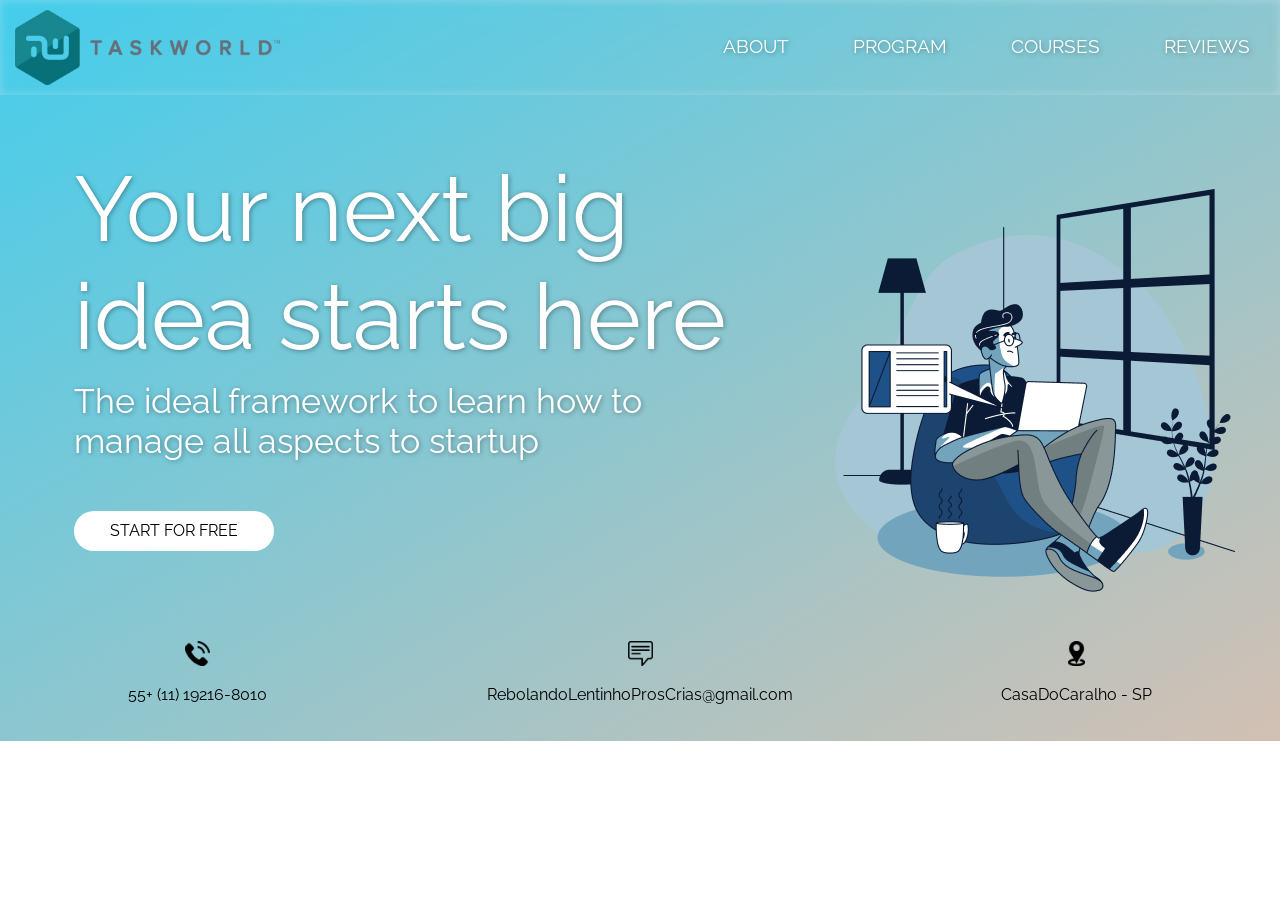
<file: Estudo(002)/Desafio(004)/index.html>
<!DOCTYPE html>
<html lang="en">
<head>
    <meta charset="UTF-8">
    <meta name="viewport" content="width=device-width, initial-scale=1.0">
    <title>TaskWorld</title>
    <link rel="shortcut icon" href="Imagens/Logo.png" type="image/x-icon">
    <link rel="stylesheet" href="style.css">
</head>
<body>
    <header id="HeaderPrincipal">
        <header id="Logo">
        </header>
        <nav>
            <a href="">ABOUT</a>
            <a href="">PROGRAM</a>
            <a href="">COURSES</a>
            <a href="">REVIEWS</a>
        </nav>
    </header>
    <main>
        <section>
            <h1>
            Your next big <br> idea starts here
            </h1>
            <article>
                The ideal framework to learn how to <br> manage all aspects to startup
            </article>
            <aside>
                <a href="PáginaTroll.html" target="_self">START FOR FREE</a>
            </aside>
            <figure id="img">
                <img src="Imagens/CarinhaEstudando.png" alt="CaraEstudando">
            </figure>
        </section>
    </main>
    <footer>
        <aside id="aside1">
            <img src="Imagens/TrocaçãoDeLábios.png" alt="IconeDeTelefone">
            <p>55+ (11) 19216-8010</p>
        </aside>
        <aside id="aside2">
            <img src="Imagens/Chat.png" alt="IconeDeMensagens">
            <p>RebolandoLentinhoProsCrias@gmail.com</p>
        </aside>
        <aside id="aside3">
            <img src="Imagens/Localização.png" alt="IconeDeLocalização">
            <p>CasaDoCaralho - SP</p>
        </aside>
    </footer>
</body>
</html>
</file>
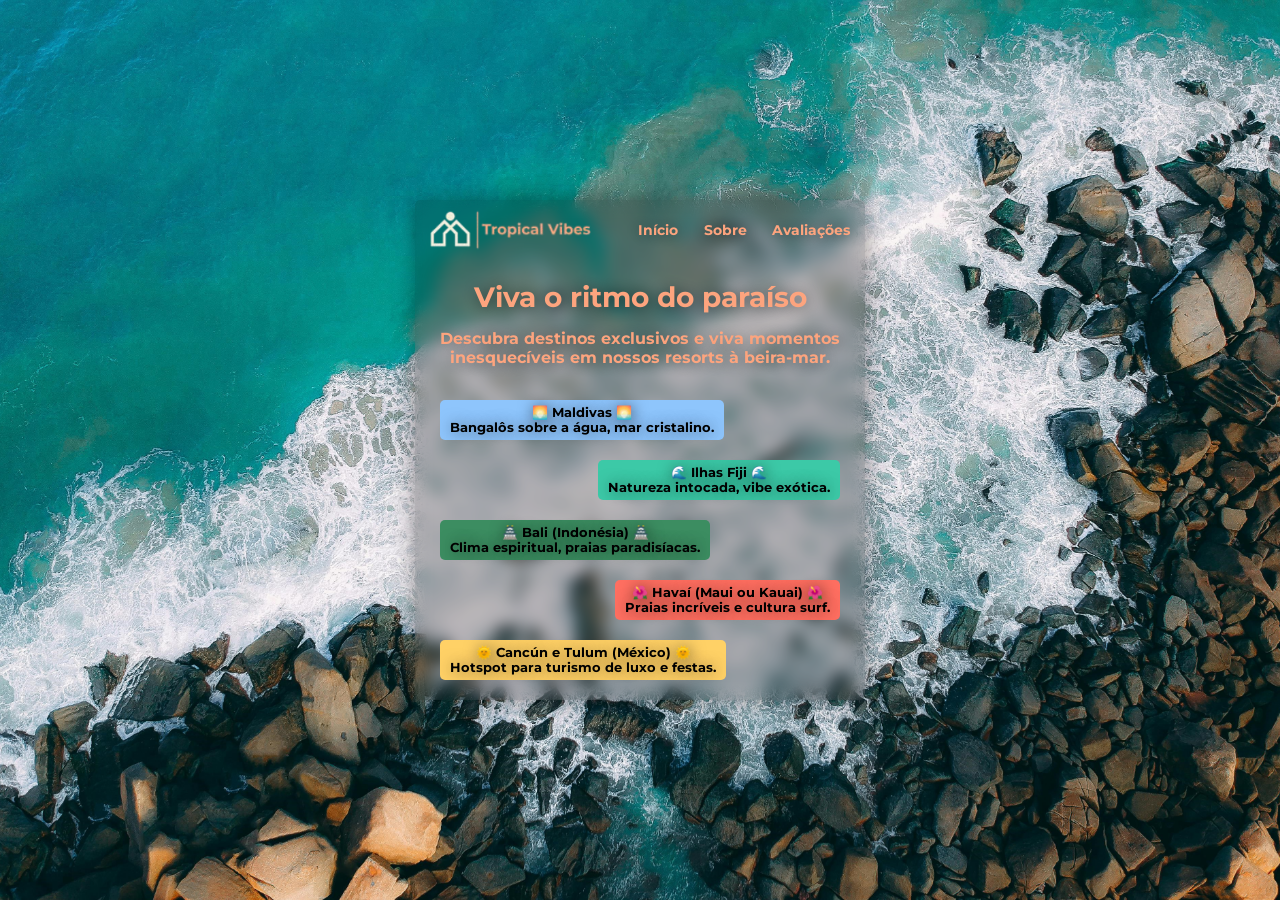
<file: Estudo(002)/Desafio(005)/index.html>
<!DOCTYPE html>
<html lang="pt-br">
<head>
    <meta charset="UTF-8">
    <meta name="viewport" content="width=device-width, initial-scale=1.0">
    <title>Tropical Vibes</title>
    <link rel="stylesheet" href="style.css">
    <link rel="shortcut icon" href="Recursos/Favi.ico" type="image/x-icon">
</head>
<body>
    <main>
        <header id="HeaderPrincipal">
            <figure>
            </figure>
            <nav>
                <a href="">
                    Início
                </a>
                <a href="">
                    Sobre
                </a>
                <a href="">
                    Avaliações
                </a>
            </nav>
        </header>
        <article>
            <h1>
                Viva o ritmo do paraíso
            </h1>
            <h2>
                Descubra destinos exclusivos e viva momentos <br> inesquecíveis em nossos resorts à beira-mar.
            </h2>
            <a href="index(Maldivas).html" target="_self" id="a1">
                🌅 Maldivas 🌅 <br> Bangalôs sobre a água, mar cristalino.
            </a>
            <a href="index(Fiji).html" target="_self" id="a2">
                🌊 Ilhas Fiji 🌊 <br> Natureza intocada, vibe exótica.
            </a>
            <a href="index(Bali).html" target="_self" id="a3">
                🏯 Bali (Indonésia) 🏯 <br> Clima espiritual, praias paradisíacas.
            </a>
            <a href="index(Havai).html" target="_self" id="a4">
                🌺 Havaí (Maui ou Kauai) 🌺 <br> Praias incríveis e cultura surf.
            </a>
            <a href="index(Cancun).html" target="_self" id="a5">
                🌞 Cancún e Tulum (México) 🌞 <br> Hotspot para turismo de luxo e festas.    
            </a>
        </article>
        <aside>

        </aside>
    </main>
</body>
</html>
</file>
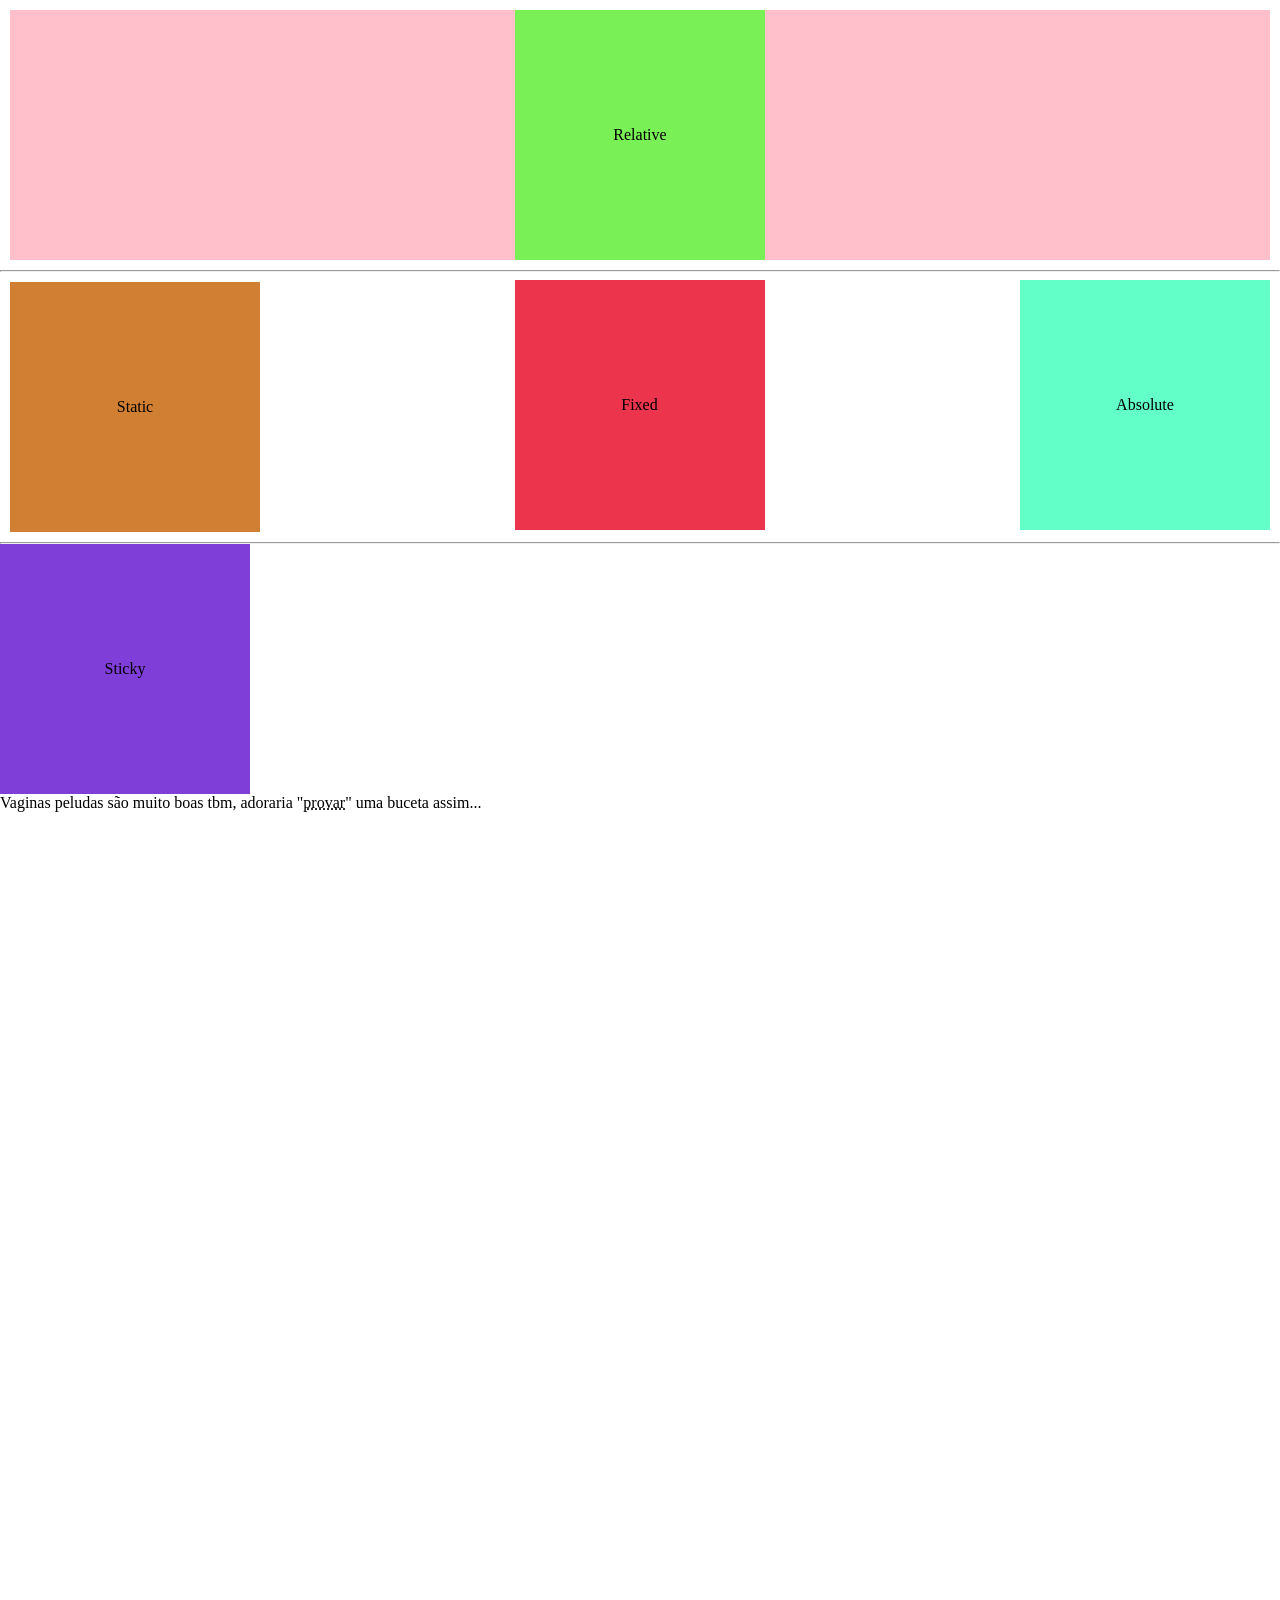
<file: Estudo(002)/PositionsAbsoluteRelativesFixedStaticSticky.html>
<!DOCTYPE html>
<html lang="en">
<head>
    <meta charset="UTF-8">
    <meta name="viewport" content="width=device-width, initial-scale=1.0">
    <title>PositionsAbsoluteRelativesFixedStaticSticky</title>
    <style>
        * {
            margin: 0px;
            padding: 0px;
            box-sizing: border-box;
        }
        body {
            height: 2000px;
        }
        div {
            height: 250px;
            width: 250px;
            background: pink;
            margin: 10px;
            text-align: center;
            line-height: 250px;
        }
        #div1 {
            margin: 0px;
            position: absolute;
            background: rgb(99, 255, 201);
            right: 10px;
            top: 280px;
        }
        #div2 {
            margin: 0px;
            background: rgb(122, 240, 87);
            position: relative;
            left: 50%;            transform: translateX(-50%);
        }
        #div3 {
            position: static;
            background: rgb(209, 127, 50);
        }
        #div4 {
            margin: 0px;
            position: fixed;
            background: rgb(236, 52, 77);
            transform: translate(-50%);
            left: 50%;
            right: 50%;
            top: 280px;          
        }
        #div5 {
            margin: 0px;
            position: sticky;
            background: rgb(128, 62, 216);
            bottom: 0px;
            right: 0px;
        }
        #conteiner {
            width: auto;
        }
    </style>
</head>
<body>
    <div id="div1">
        <p>Absolute</p>
    </div>
    <div id="conteiner">
        <div id="div2">
            <p>Relative</p>
        </div>
    </div>
    <hr>
    <div id="div3">
        <p>Static</p>
    </div>
    <div id="div4">
        <p>Fixed</p>
    </div>
    <hr>
    <div id="div5">
        <p>Sticky</p>
    </div>
    <p>
        Vaginas peludas são muito boas tbm, adoraria "<abbr title="Masturbar > Chupar > Foder">provar</abbr>" uma buceta assim...
    </p>
</body>
</html>
</file>
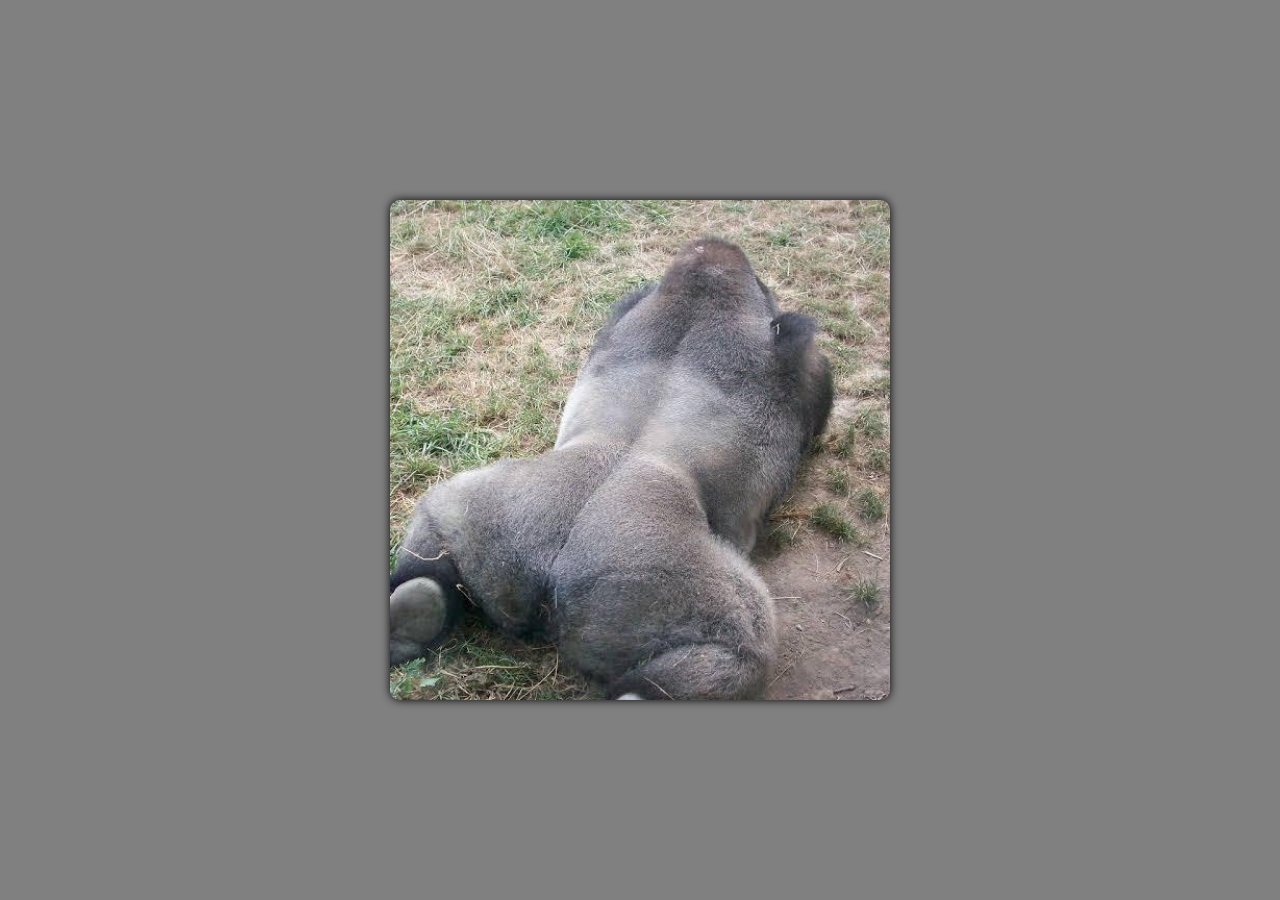
<file: Estudo(002)/Desafio(004)/PáginaTroll.html>
<!DOCTYPE html>
<html lang="en">
<head>
    <meta charset="UTF-8">
    <meta name="viewport" content="width=device-width, initial-scale=1.0">
    <title>SóZuandoOtário</title>
    <link rel="shortcut icon" href="Imagens/OutroGorila.png" type="image/x-icon">
    <style>
        body {
            background: gray;
        }
        main {
            position: absolute;
            transform: translate(-50%, -50%);
            top: 50%;
            left: 50%;
            background: black url('Imagens/Gorilla.jpg') no-repeat center center / cover;;
            height: 500px;
            min-width: 500px;
            border-radius: 10px;
            box-shadow: 0px 0px 10px;
        }
    </style>
</head>
<body>
    <main>
        
    </main>
</body>
</html>
</file>
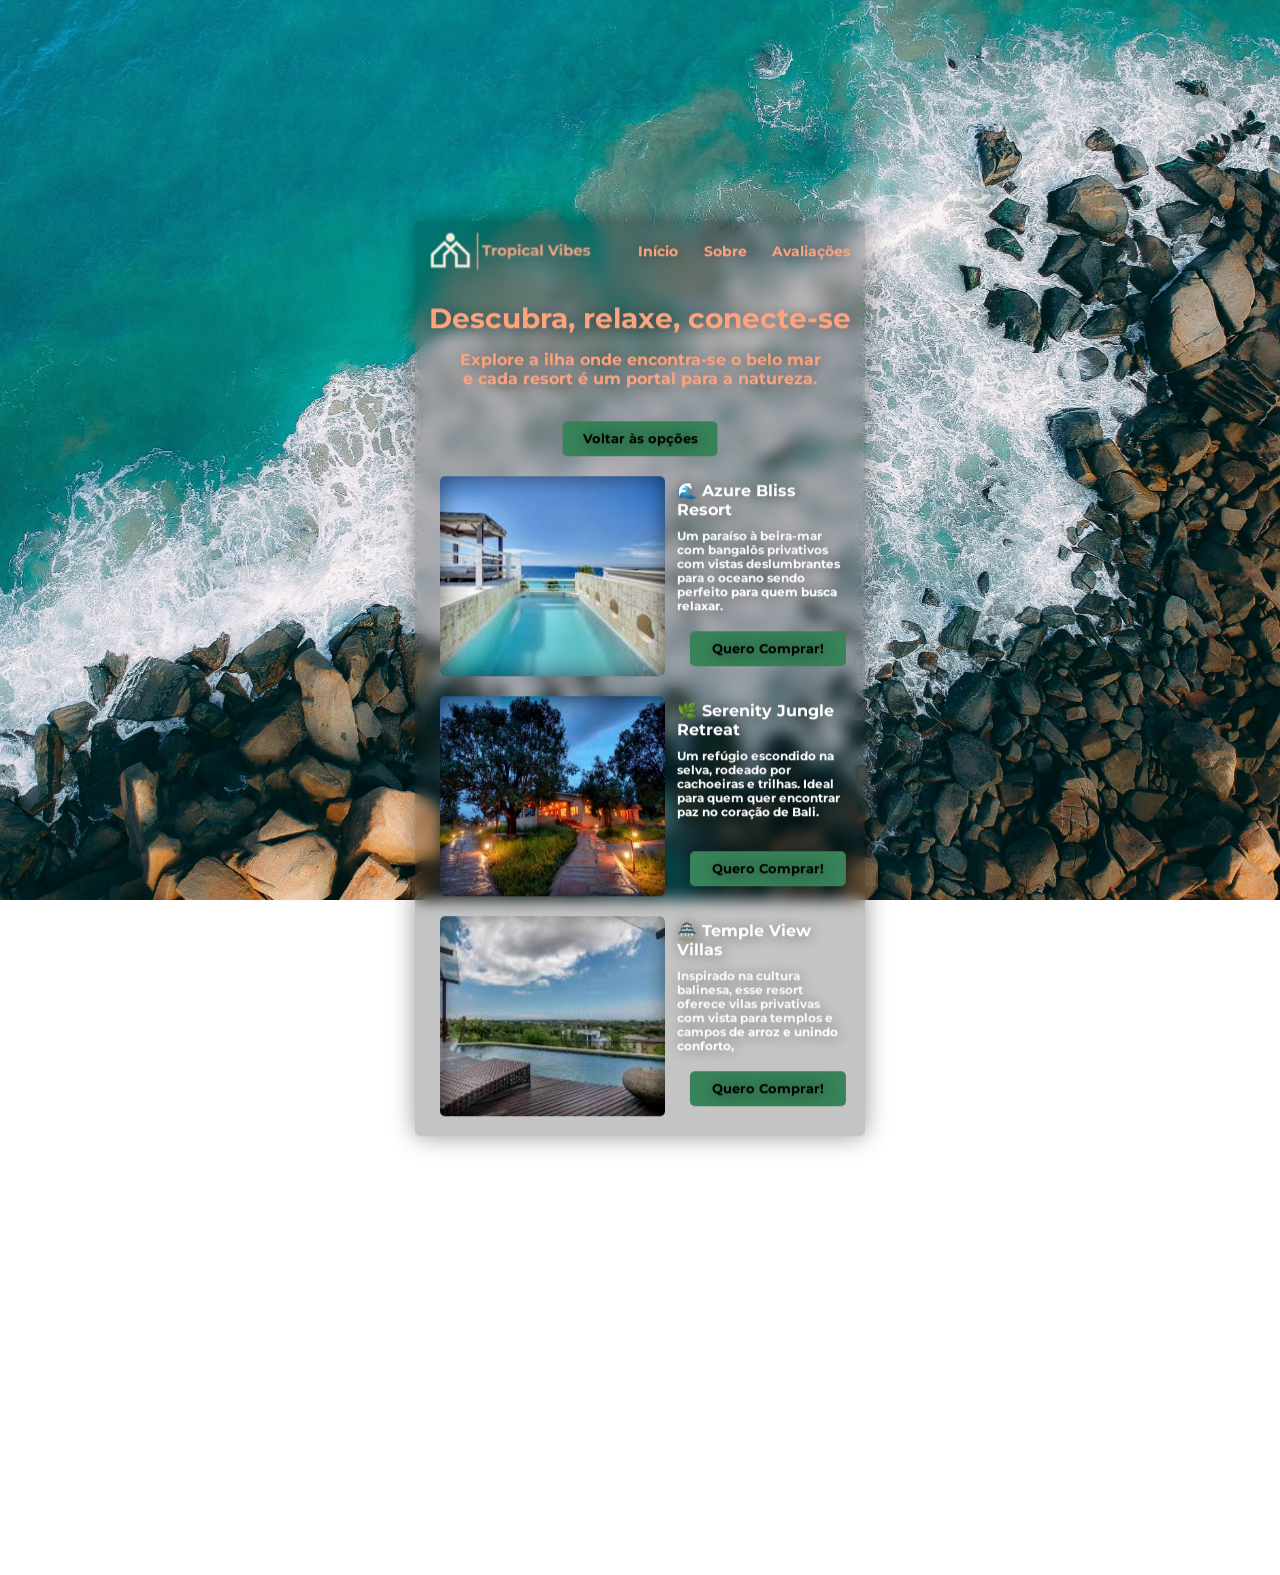
<file: Estudo(002)/Desafio(005)/index(Bali).html>
<!DOCTYPE html>
<html lang="pt-br">
<head>
    <meta charset="UTF-8">
    <meta name="viewport" content="width=device-width, initial-scale=1.0">
    <title>Tropical Vibes</title>
    <link rel="stylesheet" href="style(Bali).css">
    <link rel="shortcut icon" href="Recursos/Favi.ico" type="image/x-icon">
</head>
<body>
    <main>
        <header id="HeaderPrincipal">
            <figure id="Logo">
            </figure>
            <nav>
                <a href="">
                    Início
                </a>
                <a href="">
                    Sobre
                </a>
                <a href="">
                    Avaliações
                </a>
            </nav>
        </header>
        <article>
            <h1>
                Descubra, relaxe, conecte-se
            </h1>
            <h2>
                Explore a ilha onde encontra-se o belo mar <br> e cada resort é um portal para a natureza. 
            </h2>
            <a href="index.html" target="_self" id="a1">
                Voltar às opções
            </a>
        </article>
        <aside id="Resultado">
            <section id="Hotel1">
                <figure id="FtHotelMaldivas1">
                </figure>
                <article>
                    <h3>
                        🌊 Azure Bliss Resort
                    </h3>
                    <p>
                        Um paraíso à beira-mar com bangalôs privativos com vistas deslumbrantes para o oceano sendo perfeito para quem busca relaxar.
                    </p>
                    <a href="">
                        Quero Comprar!
                    </a>
                </article>
            </section>
            <section id="Hotel2">
                <figure id="FtHotelMaldivas2">
                </figure>
                <article>
                    <h3>
                        🌿 Serenity Jungle Retreat
                    </h3>
                    <p>
                        Um refúgio escondido na selva, rodeado por cachoeiras e trilhas. Ideal para quem quer encontrar paz no coração de Bali.
                    </p>
                    <a href="">
                        Quero Comprar!
                    </a>
                </article>
            </section>
            <section id="Hotel3">
                <figure id="FtHotelMaldivas3">
                </figure>
                <article>
                    <h3>
                        🏯 Temple View Villas
                    </h3>
                    <p>
                        Inspirado na cultura balinesa, esse resort oferece vilas privativas com vista para templos e campos de arroz e unindo conforto,
                    </p>
                    <a href="">
                        Quero Comprar!
                    </a>
                </article>
            </section>
        </aside>
    </main>
</body>
</html>
</file>
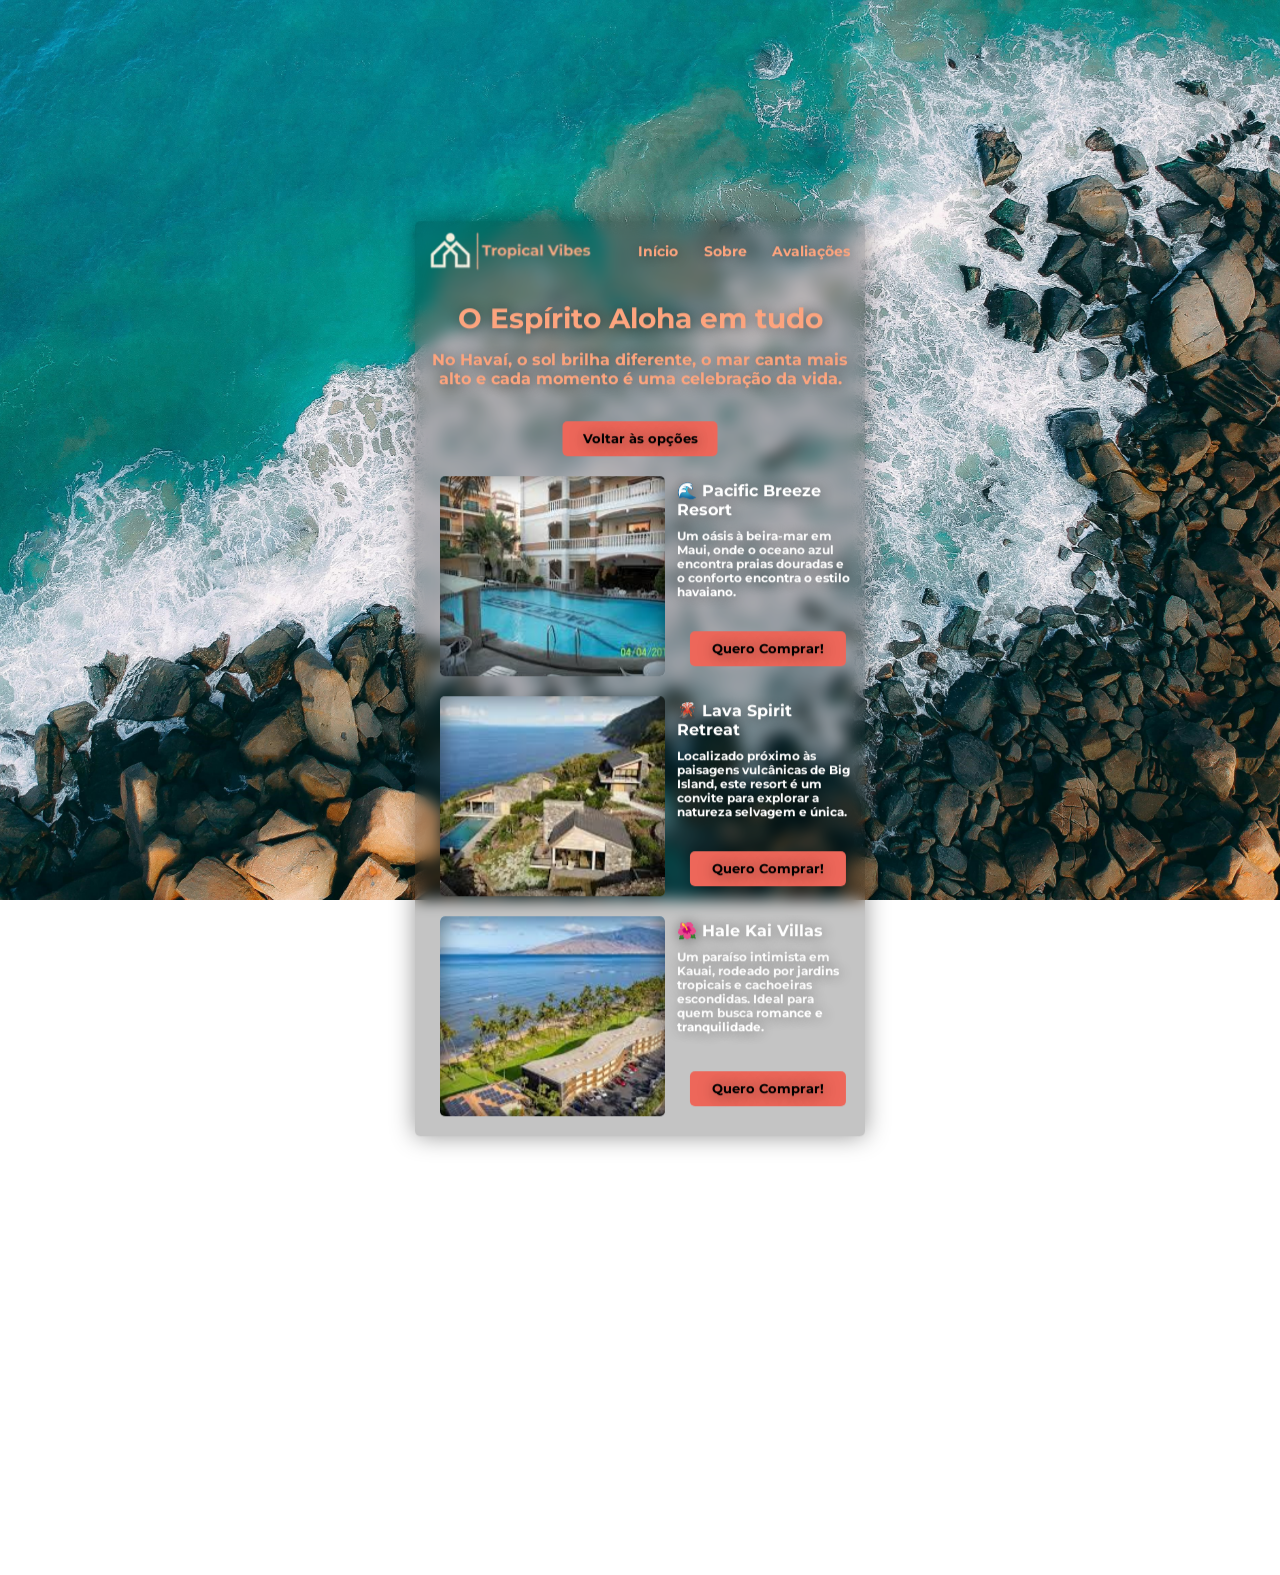
<file: Estudo(002)/Desafio(005)/index(Havai).html>
<!DOCTYPE html>
<html lang="pt-br">
<head>
    <meta charset="UTF-8">
    <meta name="viewport" content="width=device-width, initial-scale=1.0">
    <title>Tropical Vibes</title>
    <link rel="stylesheet" href="style(Havai).css">
    <link rel="shortcut icon" href="Recursos/Favi.ico" type="image/x-icon">
</head>
<body>
    <main>
        <header id="HeaderPrincipal">
            <figure id="Logo">
            </figure>
            <nav>
                <a href="">
                    Início
                </a>
                <a href="">
                    Sobre
                </a>
                <a href="">
                    Avaliações
                </a>
            </nav>
        </header>
        <article>
            <h1>
                O Espírito Aloha em tudo
            </h1>
            <h2>
                No Havaí, o sol brilha diferente, o mar canta mais <br> alto e cada momento é uma celebração da vida.
            </h2>
            <a href="index.html" target="_self" id="a1">
                Voltar às opções
            </a>
        </article>
        <aside id="Resultado">
            <section id="Hotel1">
                <figure id="FtHotelMaldivas1">
                </figure>
                <article>
                    <h3>
                        🌊 Pacific Breeze Resort
                    </h3>
                    <p>
                        Um oásis à beira-mar em Maui, onde o oceano azul encontra praias douradas e o conforto encontra o estilo havaiano. 
                    </p>
                    <a href="">
                        Quero Comprar!
                    </a>
                </article>
            </section>
            <section id="Hotel2">
                <figure id="FtHotelMaldivas2">
                </figure>
                <article>
                    <h3>
                        🌋 Lava Spirit Retreat
                    </h3>
                    <p>
                        Localizado próximo às paisagens vulcânicas de Big Island, este resort é um convite para explorar a natureza selvagem e única.
                    </p>
                    <a href="">
                        Quero Comprar!
                    </a>
                </article>
            </section>
            <section id="Hotel3">
                <figure id="FtHotelMaldivas3">
                </figure>
                <article>
                    <h3>
                        🌺 Hale Kai Villas
                    </h3>
                    <p>
                        Um paraíso intimista em Kauai, rodeado por jardins tropicais e cachoeiras escondidas.  Ideal para quem busca romance e tranquilidade.
                    </p>
                    <a href="">
                        Quero Comprar!
                    </a>
                </article>
            </section>
        </aside>
    </main>
</body>
</html>
</file>
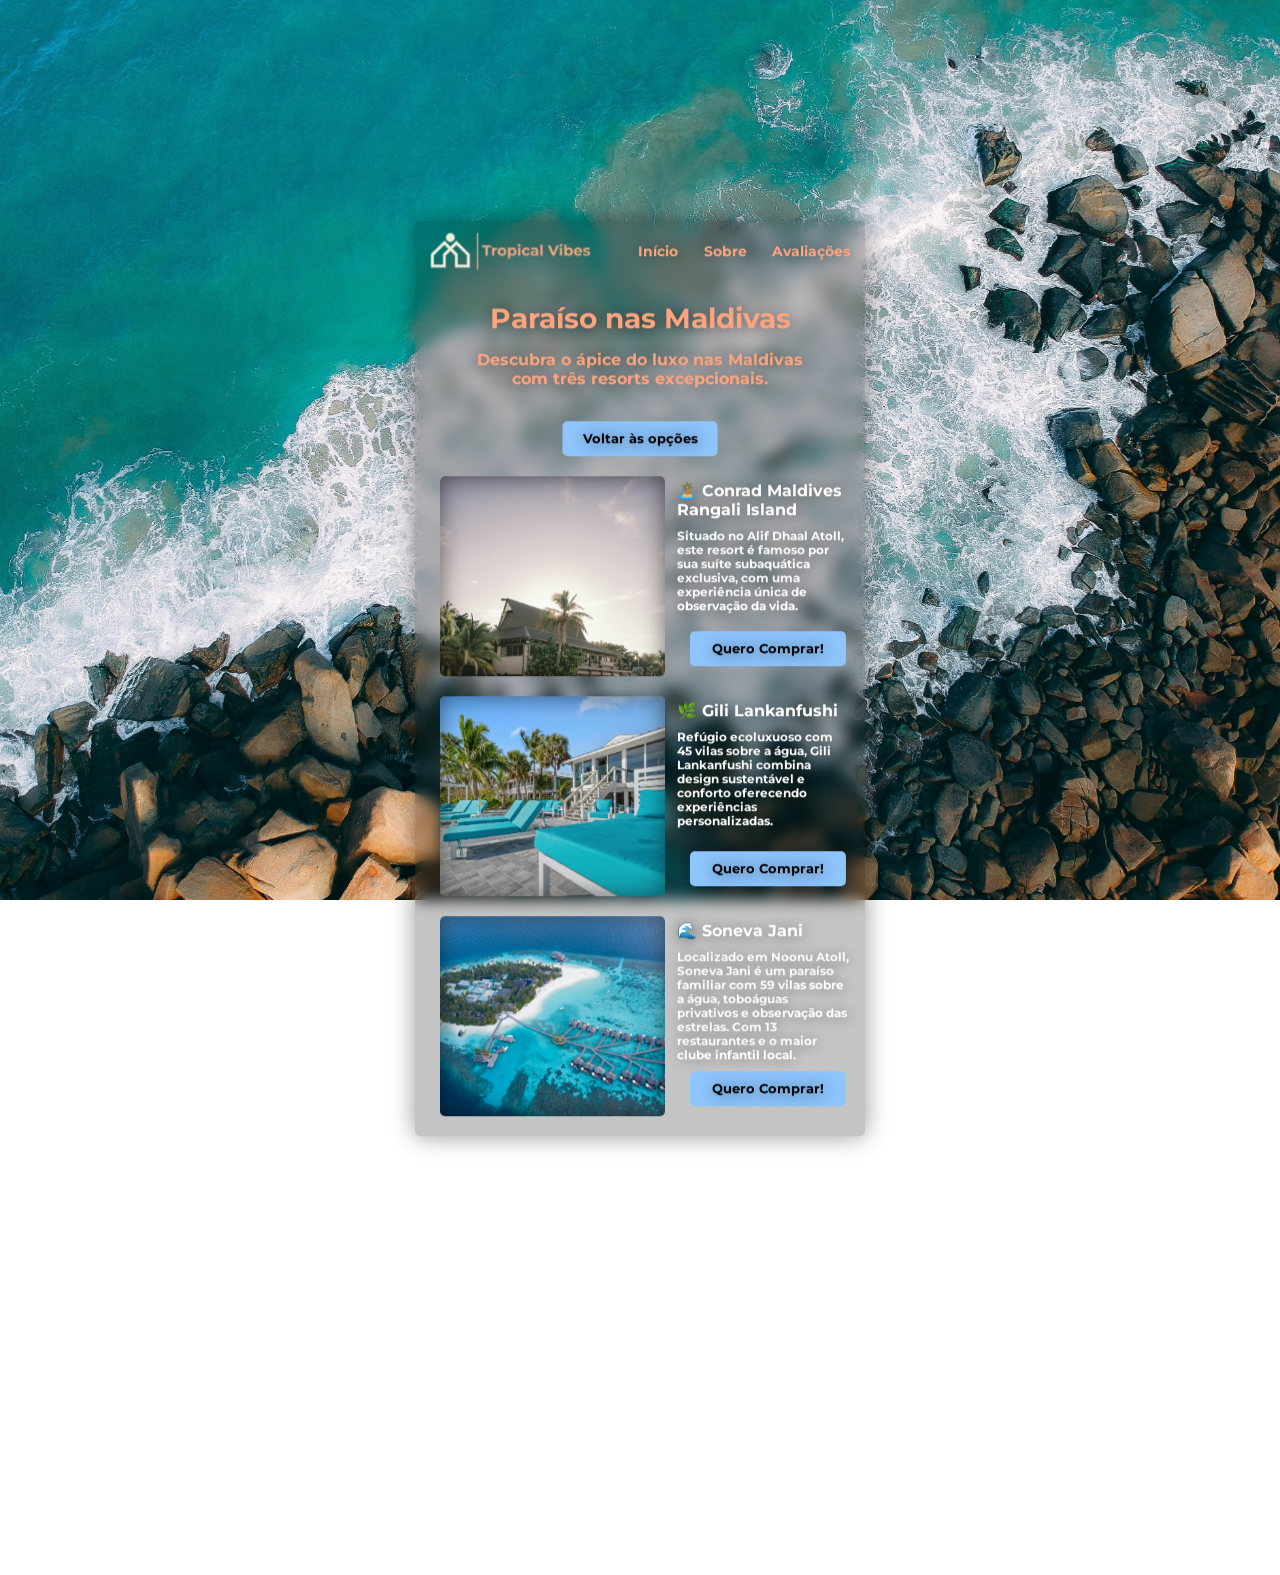
<file: Estudo(002)/Desafio(005)/index(Maldivas).html>
<!DOCTYPE html>
<html lang="pt-br">
<head>
    <meta charset="UTF-8">
    <meta name="viewport" content="width=device-width, initial-scale=1.0">
    <title>Tropical Vibes</title>
    <link rel="stylesheet" href="style(Maldivas).css">
    <link rel="shortcut icon" href="Recursos/Favi.ico" type="image/x-icon">
</head>
<body>
    <main>
        <header id="HeaderPrincipal">
            <figure id="Logo">
            </figure>
            <nav>
                <a href="">
                    Início
                </a>
                <a href="">
                    Sobre
                </a>
                <a href="">
                    Avaliações
                </a>
            </nav>
        </header>
        <article>
            <h1>
                Paraíso nas Maldivas
            </h1>
            <h2>
                Descubra o ápice do luxo nas Maldivas <br> com três resorts excepcionais. 
            </h2>
            <a href="index.html" target="_self" id="a1">
                Voltar às opções
            </a>
        </article>
        <aside id="Resultado">
            <section id="Hotel1">
                <figure id="FtHotelMaldivas1">
                </figure>
                <article>
                    <h3>
                        🏝️ Conrad Maldives Rangali Island
                    </h3>
                    <p>
                        Situado no Alif Dhaal Atoll, este resort é famoso por sua suíte subaquática exclusiva, com uma experiência única de observação da vida.
                    </p>
                    <a href="">
                        Quero Comprar!
                    </a>
                </article>
            </section>
            <section id="Hotel2">
                <figure id="FtHotelMaldivas2">
                </figure>
                <article>
                    <h3>
                        🌿 Gili Lankanfushi
                    </h3>
                    <p>
                        Refúgio ecoluxuoso com 45 vilas sobre a água, Gili Lankanfushi combina design sustentável e conforto
                        oferecendo experiências personalizadas.
                    </p>
                    <a href="">
                        Quero Comprar!
                    </a>
                </article>
            </section>
            <section id="Hotel3">
                <figure id="FtHotelMaldivas3">
                </figure>
                <article>
                    <h3>
                        🌊 Soneva Jani
                    </h3>
                    <p>
                        Localizado em Noonu Atoll, Soneva Jani é um paraíso familiar com 59 vilas sobre a água, toboáguas privativos e observação das estrelas. Com 13 restaurantes e o maior clube infantil local.
                    </p>
                    <a href="">
                        Quero Comprar!
                    </a>
                </article>
            </section>
        </aside>
    </main>
</body>
</html>
</file>
<file: Estudo(002)/Desafio(004)/style.css>
@charset "UTF-8";

@import url('https://fonts.googleapis.com/css2?family=Raleway:ital,wght@0,100..900;1,100..900&display=swap');

:root {
    --cor1: #44cdec; 
    --cor2: #D3C0B3;
}

/*=============================================*/

* {
    margin: 0px;
    padding: 0px;
    box-sizing: border-box;
    font-family: 'Raleway';
}

body {
    background: linear-gradient(to right bottom, var(--cor1), var(--cor2)) no-repeat;
    padding: 110px 0px 0px 0px;
    height: 100%;
    width: 100%;
}

/*=============================================*/

#HeaderPrincipal {
    position: fixed;
    top: 0px;
    padding: 10px 10px 10px 40%;
    width: 100%;
    height: 95px;
    z-index: 1;
    backdrop-filter: blur(10px);
    box-shadow: inset 0px 0px 10px rgba(255, 255, 255, 0.288);
    
}
#Logo {
    position: fixed;
    background: rgba(0, 0, 0, 0) url('Imagens/download.png') no-repeat left center / contain;
    left: 15px;
    width: 335px;
    height: 75px;
}
#HeaderPrincipal > nav {
    text-align: right;
    position: fixed;
    line-height: 75px;
    right: 10px;
    width: 60%;
    height: 75px;
}
#HeaderPrincipal > nav > a {
    padding: 0px 0px 5px 0px;
    color: white;
    text-decoration: none;
    font: normal normal 1.2em 'Raleway', sans-serif;
    margin: 0px 20px 0px 40px;
    text-shadow: 1px 1px 5px rgba(0, 0, 0, 0.363);
}
#HeaderPrincipal > nav > a:hover {
    border-bottom: 2px solid rgb(255, 255, 255);
    border-radius: 1px;
}

/*=============================================*/

main {
    width: 100%;
    padding: 45px 0px 0px 10px;
}
main > section {
    position: relative;
    width: 100%;
    padding: 0px 0px 45px 0px;
}
main > section > h1 {
    color: white;
    margin: 0px 0px 10px 5%;
    font: normal normal 5.75em 'Raleway', sans-serif;
    text-shadow: 1px 1px 5px rgba(0, 0, 0, 0.363);
}
main > section > article {
    color: white;
    margin: 10px 0px 0px 5%;
    font: normal normal 2.1em 'Raleway', sans-serif;
    text-shadow: 1px 1px 5px rgba(0, 0, 0, 0.363);
}
main > section > aside {
    position: relative;
    left: 5%;
    bottom: 0px;
    margin: 50px 0px 0px 0px;
    background: white;
    height: 40px;
    width: 200px;
    text-align: center;
    line-height: 40px;
    border-radius: 50px;
}
main > section > aside:hover {
    border-bottom: 2px solid black;
}
main > section > aside > a {
    color: black;
    text-decoration: none;
}
main > section > figure {
    position: absolute;
    transform: translate();
    bottom: 0px;
    right: 45px;
}

/*=============================================*/

footer {
    margin: 45px 0px 0px 0px;
    position: relative;
    width: 100%;
    height: 100px;
}
#aside1 {
    text-align: center;
    position: absolute;
    left: 10%;
}
#aside2 {
    text-align: center;
    position: absolute;
    right: 50%;
    transform: translate(50%);
}
#aside3 {
    text-align: center;
    position: absolute;
    right: 10%;
}
footer > aside > img {
    margin: 0px 0px 15px 0px;
    height: 25px;
}
footer > aside > p:hover {
    text-decoration: underline;
}

/*=============================================*/

@media (max-width: 1175px) {
    main > section {
        padding: 0px 0px 200px 0px;
    }
}
@media (max-width: 1145px) {
    main > section {
        padding: 0px 0px 250px 0px;
    }
}
@media (max-width: 950px) {
    main > section {
        padding: 0px 0px 350px 0px;
    }
    #HeaderPrincipal > nav {
        text-align: right;
        margin: 0px 20px 0px 0px;
        line-height: 35px;
        right: 10px;
        width: 40%;
    }
    #HeaderPrincipal > nav > a {
        font-size: 1.1em;
        margin: 0px 10px 0px 10px;
    }
}
@media (max-width: 800px) {
    #HeaderPrincipal > nav {
        width: 45%;
    }
    footer {
        position: static;
        height: 225px;
        padding: 0px;
    }
    footer > aside {
        margin: 0px 0px 20px 0px;
    }
    #aside1 {
        text-align: center;
        position: static;     
        width: 100%;  
    }
    #aside2 {
        width: 100%; 
        text-align: center;
        position: static;
        transform: translate(0%);
    }
    #aside3 {
        width: 100%; 
        text-align: center;
        position: static;
    }
    footer > aside > img {
        margin: 0px 0px 5px 0px;
        height: 25px;
    }
}
@media (max-width: 700px) {
    main > section {
        padding: 0px 0px 450px 0px;
    }
    main > section > h1 {
        font-size: 4em;
    }
    main > section > article {
        font-size: 1.5em;
    }
}
@media (max-width: 600px) {
    main > section > h1 {
        font-size: 3.75em;
    }
    #Logo {
        width: 200px;
    }
    #HeaderPrincipal > nav {
        width: 60%;
    }
}
</file>
<file: Estudo(002)/Desafio(005)/style.css>
@charset "UTF-8";

@import url('https://fonts.googleapis.com/css2?family=Montserrat:ital,wght@0,100..900;1,100..900&display=swap');

:root {
    --font1: 'Montserrat';
    --cor1: #FDA47E;
}

/*======================================*/

* {
    margin: 0px;
    padding: 0px;
}

body { 
    background: black url('Recursos/FundoGG.jpg') no-repeat center center / cover;
    background-attachment: fixed;
    height: 100%;
    width: 100%;    
}

    /*
    ------------------------------
    |   LOGO (Fixed no topo)     |
    ------------------------------
    | Menu Lateral (Sticky)      |  -> gruda na lateral
    |                            |
    |   Conteúdo Principal          -> com seções (usando relative)
    |                            |
    |   Box Flutuante (Absolute) |  -> dentro do conteúdo
    |                            |
    |   Rodapé (Static)          |  -> normal no final
    */

/*======================================*/

main {
    background: rgba(0, 0, 0, 0.233);
    backdrop-filter: blur(7.5px);
    min-width: 450px;
    max-width: 60vw;
    min-height: 500px;
    transform: translate(-50%, -50%);
    position: fixed;
    top: 50%;
    left: 50%;
    box-shadow: 0px 0px 25px rgba(0, 0, 0, 0.411);
    border-radius: 5px;
}

/*======================================*/

#HeaderPrincipal {
    position: relative;
    width: 100%;
    height: 60px;
    margin: 0px 0px 20px 0px;
}
#HeaderPrincipal > figure {
    background: rgba(0, 0, 0, 0) url('Recursos/Logo.png') no-repeat center center / cover;
    text-align: left;
    width: 42.5%;
    height: 100%;
    position: absolute;
    margin: 0px 0px 0px 0px;
}
#HeaderPrincipal > nav {
    text-align: right;
    width: 57.5%;
    position: absolute;
    right: 0px;
}
#HeaderPrincipal > nav > a {
    text-align: center;
    color: var(--cor1);
    font: normal bold 0.85em 'Montserrat', sans-serif;
    text-decoration: none;
    line-height: 60px;
    margin: 0px 15px 0px 2.5%;
    padding: 0px 0px 2px 0px;
    text-shadow: 1px 1px 15px rgba(0, 0, 0, 0.568);
}
#HeaderPrincipal > nav > a:hover {
    border-bottom: 2.5px solid var(--cor1);
}

/*======================================*/

article {
    position: relative;
    width: 100%;
    height: 375px;
}
article > h1 {
    text-align: center;
    color: var(--cor1);
    font: normal bold 1.75em 'Montserrat', sans-serif;
    text-shadow: 1px 1px 15px rgba(0, 0, 0, 0.568);
    margin: 0px 0px 15px 0px;
}
article > h2 {
    text-align: center;
    color: var(--cor1);
    font: normal bold 1em 'Montserrat', sans-serif;
    text-shadow: 1px 1px 15px rgba(0, 0, 0, 0.568);
    margin: 0px 0px 30px 0px;
}
article > a {
    width: auto;
    text-align: center;
    background: white;
    color: black;
    text-decoration: none;
    font: normal bold 0.8em 'Montserrat', sans-serif;
    text-shadow: 1px 1px 15px rgba(0, 0, 0, 0.568);
    padding: 5px 10px;
    border-radius: 5px;
}
article > a:hover {
    border: 2px solid white;
}
#a1 {
    position: absolute;
    top: 120px;
    left: 25px;
    background: #8EC5FC;
}
#a2 {
    position: absolute;
    top: 180px;
    right: 25px;
    background: #3CC9A7;
}
#a3 {
    position: absolute;
    top: 240px;
    left: 25px;
    background: #3C8D61;
}
#a4 {
    position: absolute;
    top: 300px;
    right: 25px;
    background: #FF6F61;
}
#a5 {
    position: absolute;
    top: 360px;
    left: 25px;
    background: #FFD166
}

/*======================================*/

@media (orientation: portrait) {
    body {
        background: black url('Recursos/FundoPQ.jpg') no-repeat top center / cover;
        background-attachment: fixed;
    }
}
</file>
<file: Estudo(002)/Desafio(005)/style(Bali).css>
@charset "UTF-8";

@import url('https://fonts.googleapis.com/css2?family=Montserrat:ital,wght@0,100..900;1,100..900&display=swap');

:root {
    --font1: 'Montserrat';
    --cor1: #FDA47E;
}

/*======================================*/

* {
    margin: 0px;
    padding: 0px;
}

body { 
    box-sizing: border-box;
    background: white url('Recursos/FundoGG.jpg') no-repeat center center / cover;
    background-attachment: fixed;
    width: 100%;   
    height: 175vh;
}

    /*
    ------------------------------
    |   LOGO (Fixed no topo)     |
    ------------------------------
    | Menu Lateral (Sticky)      |  -> gruda na lateral
    |                            |
    |   Conteúdo Principal          -> com seções (usando relative)
    |                            |
    |   Box Flutuante (Absolute) |  -> dentro do conteúdo
    |                            |
    |   Rodapé (Static)          |  -> normal no final
    ------------------------------
    */

/*======================================*/

main {
    background: rgba(0, 0, 0, 0.233);
    backdrop-filter: blur(7.5px);
    min-width: 450px;
    max-width: 60vw;
    min-height: 500px;
    transform: translate(-50%, -25%);
    position: absolute;
    top: 50%;
    left: 50%;
    box-shadow: 0px 0px 25px rgba(0, 0, 0, 0.411);
    border-radius: 5px;
}

/*======================================*/

#HeaderPrincipal {
    position: relative;
    width: 100%;
    height: 60px;
    margin: 0px 0px 20px 0px;
}
#Logo {
    background: rgba(0, 0, 0, 0) url('Recursos/Logo.png') no-repeat center center / cover;
    text-align: left;
    width: 42.5%;
    height: 100%;
    position: absolute;
    margin: 0px 0px 0px 0px;
}
#HeaderPrincipal > nav {
    text-align: right;
    width: 57.5%;
    position: absolute;
    right: 0px;
}
#HeaderPrincipal > nav > a {
    text-align: center;
    color: var(--cor1);
    font: normal bold 0.85em 'Montserrat', sans-serif;
    text-decoration: none;
    line-height: 60px;
    margin: 0px 15px 0px 2.5%;
    padding: 0px 0px 2px 0px;
    text-shadow: 1px 1px 15px rgba(0, 0, 0, 0.568);
}
#HeaderPrincipal > nav > a:hover {
    border-bottom: 2.5px solid var(--cor1);
}

/*======================================*/

article {
    position: relative;
    width: 100%;
    height: 175px;
}
article > h1 {
    text-align: center;
    color: var(--cor1);
    font: normal bold 1.75em 'Montserrat', sans-serif;
    text-shadow: 1px 1px 15px rgba(0, 0, 0, 0.568);
    margin: 0px 0px 15px 0px;
}
article > h2 {
    text-align: center;
    color: var(--cor1);
    font: normal bold 1em 'Montserrat', sans-serif;
    text-shadow: 1px 1px 15px rgba(0, 0, 0, 0.568);
    margin: 0px 0px 30px 0px;
}
article > a {
    width: auto;
    text-align: center;
    background: white;
    color: black;
    text-decoration: none;
    font: normal bold 0.8em 'Montserrat', sans-serif;
    text-shadow: 1px 1px 15px rgba(0, 0, 0, 0.568);
    padding: 10px 20px;
    border-radius: 5px;
}
article > a:hover {
    border: 2px solid white;
}
#a1 {
    position: absolute;
    top: 120px;
    left: 50%;
    transform: translateX(-50%);
    background: #38835A;
}

/*======================================*/

#Resultado > section > article > h3 {
    color: white;
    font: normal bold 1em 'Montserrat', sans-serif;
    text-shadow: 1px 1px 15px rgba(0, 0, 0, 0.568);
    text-align: left;
    padding: 5px 5px;
    margin: 0px 10px 0px 0px;
} 
#Resultado > section > article > p {
    color: white;
    font: normal bold 0.73em 'Montserrat', sans-serif;
    text-shadow: 1px 1px 15px rgba(0, 0, 0, 0.568);
    text-align: left;
    padding: 5px 5px;
    margin: 0px 10px 0px 0px;
} 
#Resultado > section > article > a {
    width: 60%;
    position: absolute;
    bottom: 30px;
    left: 50%;
    transform: translateX(-50%);
    background: #38835A;
} 
#Resultado > section > article > a:hover {
    border: 1px 1px solid white;
} 
#Hotel1 {
    position: relative;
    height: 220px;
}
#Hotel1 > article    {
    position: absolute;
    top: 0px;
    right: 0px;
    height: 220px;
    width: 43%;
}
#FtHotelMaldivas1 {
    height: 200px;
    width: 50%;
    box-shadow: inset 0px 0px 25px rgba(0, 0, 0, 0.534);
    background: black url('Recursos/Hotel1Bali.jpg') no-repeat center center / cover;
    border-radius: 5px;
    margin: 0px 0px 0px 25px;
}

/*=======*/

#Hotel2 {
    position: relative;
    height: 220px;
}
#Hotel2 > article    {
    position: absolute;
    top: 0px;
    right: 0px;
    height: 220px;
    width: 43%;
}
#FtHotelMaldivas2 {
    height: 200px;
    width: 50%;
    box-shadow: inset 0px 0px 25px rgba(0, 0, 0, 0.534);
    background: black url('Recursos/Hotel2Bali.jpg') no-repeat center center / cover;
    border-radius: 5px;
    margin: 0px 0px 0px 25px;
}

/*=======*/

#Hotel3 {
    position: relative;
    height: 220px;
}
#Hotel3 > article    {
    position: absolute;
    top: 0px;
    right: 0px;
    height: 220px;
    width: 43%;
}
#FtHotelMaldivas3 {
    height: 200px;
    width: 50%;
    box-shadow: inset 0px 0px 25px rgba(0, 0, 0, 0.534);
    background: black url('Recursos/Hotel3Bali.jpg') no-repeat center center / cover;
    border-radius: 5px;
    margin: 0px 0px 0px 25px;
}

/*======================================*/

@media (orientation: portrait) {
    body {
        background: white url('Recursos/FundoPQ.jpg') no-repeat top center / cover;
        background-attachment: fixed;
    }
}
</file>
<file: Estudo(002)/Desafio(005)/style(Havai).css>
@charset "UTF-8";

@import url('https://fonts.googleapis.com/css2?family=Montserrat:ital,wght@0,100..900;1,100..900&display=swap');

:root {
    --font1: 'Montserrat';
    --cor1: #FDA47E;
}

/*======================================*/

* {
    margin: 0px;
    padding: 0px;
}

body { 
    box-sizing: border-box;
    background: white url('Recursos/FundoGG.jpg') no-repeat center center / cover;
    background-attachment: fixed;
    width: 100%;   
    height: 175vh;
}

    /*
    ------------------------------
    |   LOGO (Fixed no topo)     |
    ------------------------------
    | Menu Lateral (Sticky)      |  -> gruda na lateral
    |                            |
    |   Conteúdo Principal          -> com seções (usando relative)
    |                            |
    |   Box Flutuante (Absolute) |  -> dentro do conteúdo
    |                            |
    |   Rodapé (Static)          |  -> normal no final
    ------------------------------
    */

/*======================================*/

main {
    background: rgba(0, 0, 0, 0.233);
    backdrop-filter: blur(7.5px);
    min-width: 450px;
    max-width: 60vw;
    min-height: 500px;
    transform: translate(-50%, -25%);
    position: absolute;
    top: 50%;
    left: 50%;
    box-shadow: 0px 0px 25px rgba(0, 0, 0, 0.411);
    border-radius: 5px;
}

/*======================================*/

#HeaderPrincipal {
    position: relative;
    width: 100%;
    height: 60px;
    margin: 0px 0px 20px 0px;
}
#Logo {
    background: rgba(0, 0, 0, 0) url('Recursos/Logo.png') no-repeat center center / cover;
    text-align: left;
    width: 42.5%;
    height: 100%;
    position: absolute;
    margin: 0px 0px 0px 0px;
}
#HeaderPrincipal > nav {
    text-align: right;
    width: 57.5%;
    position: absolute;
    right: 0px;
}
#HeaderPrincipal > nav > a {
    text-align: center;
    color: var(--cor1);
    font: normal bold 0.85em 'Montserrat', sans-serif;
    text-decoration: none;
    line-height: 60px;
    margin: 0px 15px 0px 2.5%;
    padding: 0px 0px 2px 0px;
    text-shadow: 1px 1px 15px rgba(0, 0, 0, 0.568);
}
#HeaderPrincipal > nav > a:hover {
    border-bottom: 2.5px solid var(--cor1);
}

/*======================================*/

article {
    position: relative;
    width: 100%;
    height: 175px;
}
article > h1 {
    text-align: center;
    color: var(--cor1);
    font: normal bold 1.75em 'Montserrat', sans-serif;
    text-shadow: 1px 1px 15px rgba(0, 0, 0, 0.568);
    margin: 0px 0px 15px 0px;
}
article > h2 {
    text-align: center;
    color: var(--cor1);
    font: normal bold 1em 'Montserrat', sans-serif;
    text-shadow: 1px 1px 15px rgba(0, 0, 0, 0.568);
    margin: 0px 0px 30px 0px;
}
article > a {
    width: auto;
    text-align: center;
    background: white;
    color: black;
    text-decoration: none;
    font: normal bold 0.8em 'Montserrat', sans-serif;
    text-shadow: 1px 1px 15px rgba(0, 0, 0, 0.568);
    padding: 10px 20px;
    border-radius: 5px;
}
article > a:hover {
    border: 2px solid white;
}
#a1 {
    position: absolute;
    top: 120px;
    left: 50%;
    transform: translateX(-50%);
    background: #ED675A;
}

/*======================================*/

#Resultado > section > article > h3 {
    color: white;
    font: normal bold 1em 'Montserrat', sans-serif;
    text-shadow: 1px 1px 15px rgba(0, 0, 0, 0.568);
    text-align: left;
    padding: 5px 5px;
    margin: 0px 10px 0px 0px;
} 
#Resultado > section > article > p {
    color: white;
    font: normal bold 0.73em 'Montserrat', sans-serif;
    text-shadow: 1px 1px 15px rgba(0, 0, 0, 0.568);
    text-align: left;
    padding: 5px 5px;
    margin: 0px 10px 0px 0px;
} 
#Resultado > section > article > a {
    width: 60%;
    position: absolute;
    bottom: 30px;
    left: 50%;
    transform: translateX(-50%);
    background: #ED675A;
} 
#Resultado > section > article > a:hover {
    border: 1px 1px solid white;
} 
#Hotel1 {
    position: relative;
    height: 220px;
}
#Hotel1 > article    {
    position: absolute;
    top: 0px;
    right: 0px;
    height: 220px;
    width: 43%;
}
#FtHotelMaldivas1 {
    height: 200px;
    width: 50%;
    box-shadow: inset 0px 0px 25px rgba(0, 0, 0, 0.534);
    background: black url('Recursos/Hotel1Havai.jpg') no-repeat center center / cover;
    border-radius: 5px;
    margin: 0px 0px 0px 25px;
}

/*=======*/

#Hotel2 {
    position: relative;
    height: 220px;
}
#Hotel2 > article    {
    position: absolute;
    top: 0px;
    right: 0px;
    height: 220px;
    width: 43%;
}
#FtHotelMaldivas2 {
    height: 200px;
    width: 50%;
    box-shadow: inset 0px 0px 25px rgba(0, 0, 0, 0.534);
    background: black url('Recursos/Hotel2Havai.jpg') no-repeat center center / cover;
    border-radius: 5px;
    margin: 0px 0px 0px 25px;
}

/*=======*/

#Hotel3 {
    position: relative;
    height: 220px;
}
#Hotel3 > article    {
    position: absolute;
    top: 0px;
    right: 0px;
    height: 220px;
    width: 43%;
}
#FtHotelMaldivas3 {
    height: 200px;
    width: 50%;
    box-shadow: inset 0px 0px 25px rgba(0, 0, 0, 0.534);
    background: black url('Recursos/Hotel3Havai.jpg') no-repeat center center / cover;
    border-radius: 5px;
    margin: 0px 0px 0px 25px;
}

/*======================================*/

@media (orientation: portrait) {
    body {
        background: white url('Recursos/FundoPQ.jpg') no-repeat top center / cover;
        background-attachment: fixed;
    }
}
</file>
<file: Estudo(002)/Desafio(005)/style(Maldivas).css>
@charset "UTF-8";

@import url('https://fonts.googleapis.com/css2?family=Montserrat:ital,wght@0,100..900;1,100..900&display=swap');

:root {
    --font1: 'Montserrat';
    --cor1: #FDA47E;
}

/*======================================*/

* {
    margin: 0px;
    padding: 0px;
}

body { 
    box-sizing: border-box;
    background: white url('Recursos/FundoGG.jpg') no-repeat center center / cover;
    background-attachment: fixed;
    width: 100%;   
    height: 175vh;
}

    /*
    ------------------------------
    |   LOGO (Fixed no topo)     |
    ------------------------------
    | Menu Lateral (Sticky)      |  -> gruda na lateral
    |                            |
    |   Conteúdo Principal          -> com seções (usando relative)
    |                            |
    |   Box Flutuante (Absolute) |  -> dentro do conteúdo
    |                            |
    |   Rodapé (Static)          |  -> normal no final
    ------------------------------
    */

/*======================================*/

main {
    background: rgba(0, 0, 0, 0.233);
    backdrop-filter: blur(7.5px);
    min-width: 450px;
    max-width: 60vw;
    min-height: 500px;
    transform: translate(-50%, -25%);
    position: absolute;
    top: 50%;
    left: 50%;
    box-shadow: 0px 0px 25px rgba(0, 0, 0, 0.411);
    border-radius: 5px;
}

/*======================================*/

#HeaderPrincipal {
    position: relative;
    width: 100%;
    height: 60px;
    margin: 0px 0px 20px 0px;
}
#Logo {
    background: rgba(0, 0, 0, 0) url('Recursos/Logo.png') no-repeat center center / cover;
    text-align: left;
    width: 42.5%;
    height: 100%;
    position: absolute;
    margin: 0px 0px 0px 0px;
}
#HeaderPrincipal > nav {
    text-align: right;
    width: 57.5%;
    position: absolute;
    right: 0px;
}
#HeaderPrincipal > nav > a {
    text-align: center;
    color: var(--cor1);
    font: normal bold 0.85em 'Montserrat', sans-serif;
    text-decoration: none;
    line-height: 60px;
    margin: 0px 15px 0px 2.5%;
    padding: 0px 0px 2px 0px;
    text-shadow: 1px 1px 15px rgba(0, 0, 0, 0.568);
}
#HeaderPrincipal > nav > a:hover {
    border-bottom: 2.5px solid var(--cor1);
}

/*======================================*/

article {
    position: relative;
    width: 100%;
    height: 175px;
}
article > h1 {
    text-align: center;
    color: var(--cor1);
    font: normal bold 1.75em 'Montserrat', sans-serif;
    text-shadow: 1px 1px 15px rgba(0, 0, 0, 0.568);
    margin: 0px 0px 15px 0px;
}
article > h2 {
    text-align: center;
    color: var(--cor1);
    font: normal bold 1em 'Montserrat', sans-serif;
    text-shadow: 1px 1px 15px rgba(0, 0, 0, 0.568);
    margin: 0px 0px 30px 0px;
}
article > a {
    width: auto;
    text-align: center;
    background: white;
    color: black;
    text-decoration: none;
    font: normal bold 0.8em 'Montserrat', sans-serif;
    text-shadow: 1px 1px 15px rgba(0, 0, 0, 0.568);
    padding: 10px 20px;
    border-radius: 5px;
}
article > a:hover {
    border: 2px solid white;
}
#a1 {
    position: absolute;
    top: 120px;
    left: 50%;
    transform: translateX(-50%);
    background: #8EC5FC;
}

/*======================================*/

#Resultado > section > article > h3 {
    color: white;
    font: normal bold 1em 'Montserrat', sans-serif;
    text-shadow: 1px 1px 15px rgba(0, 0, 0, 0.568);
    text-align: left;
    padding: 5px 5px;
    margin: 0px 10px 0px 0px;
} 
#Resultado > section > article > p {
    color: white;
    font: normal bold 0.73em 'Montserrat', sans-serif;
    text-shadow: 1px 1px 15px rgba(0, 0, 0, 0.568);
    text-align: left;
    padding: 5px 5px;
    margin: 0px 10px 0px 0px;
} 
#Resultado > section > article > a {
    width: 60%;
    position: absolute;
    bottom: 30px;
    left: 50%;
    transform: translateX(-50%);
    background: #8EC5FC;
} 
#Resultado > section > article > a:hover {
    border: 1px 1px solid white;
} 
#Hotel1 {
    position: relative;
    height: 220px;
}
#Hotel1 > article    {
    position: absolute;
    top: 0px;
    right: 0px;
    height: 220px;
    width: 43%;
}
#FtHotelMaldivas1 {
    height: 200px;
    width: 50%;
    box-shadow: inset 0px 0px 25px rgba(0, 0, 0, 0.534);
    background: black url('Recursos/Hotel1Maldivas.jpeg') no-repeat center center / cover;
    border-radius: 5px;
    margin: 0px 0px 0px 25px;
}

/*=======*/

#Hotel2 {
    position: relative;
    height: 220px;
}
#Hotel2 > article    {
    position: absolute;
    top: 0px;
    right: 0px;
    height: 220px;
    width: 43%;
}
#FtHotelMaldivas2 {
    height: 200px;
    width: 50%;
    box-shadow: inset 0px 0px 25px rgba(0, 0, 0, 0.534);
    background: black url('Recursos/Hotel2Maldivas.jpeg') no-repeat center center / cover;
    border-radius: 5px;
    margin: 0px 0px 0px 25px;
}

/*=======*/

#Hotel3 {
    position: relative;
    height: 220px;
}
#Hotel3 > article    {
    position: absolute;
    top: 0px;
    right: 0px;
    height: 220px;
    width: 43%;
}
#FtHotelMaldivas3 {
    height: 200px;
    width: 50%;
    box-shadow: inset 0px 0px 25px rgba(0, 0, 0, 0.534);
    background: black url('Recursos/Hotel3Maldivas.jpeg') no-repeat center center / cover;
    border-radius: 5px;
    margin: 0px 0px 0px 25px;
}

/*======================================*/

@media (orientation: portrait) {
    body {
        background: white url('Recursos/FundoPQ.jpg') no-repeat top center / cover;
        background-attachment: fixed;
    }
}
</file>
